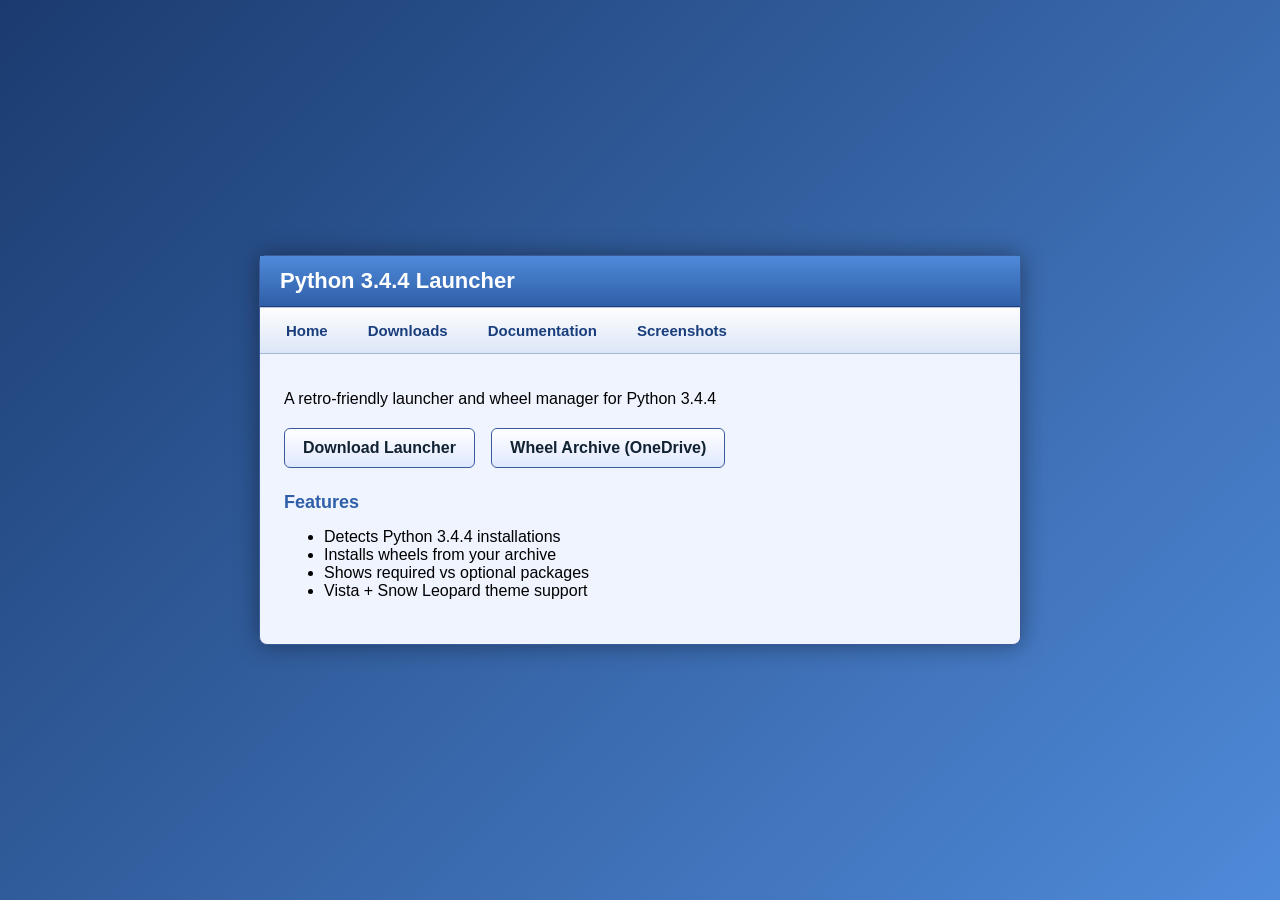
<file: index.html>
<!DOCTYPE html>
<html lang="en">
<head>
  <meta charset="UTF-8">
  <title>Python 3.4.4 Launcher</title>
  <link rel="stylesheet" href="vista.css">
</head>

<body>
  <div class="window">
    <div class="titlebar">
      <h1>Python 3.4.4 Launcher</h1>
    </div>

    <div class="navbar">
      <a href="index.html">Home</a>
      <a href="downloads.html">Downloads</a>
      <a href="docs.html">Documentation</a>
      <a href="screenshots.html">Screenshots</a>
    </div>

    <div class="content">
      <p class="tagline">A retro‑friendly launcher and wheel manager for Python 3.4.4</p>

      <div class="buttons">
        <a class="btn" href="https://1drv.ms/f/c/7ff2b2f82064b805/IgAgxcF17pIfQ6MwONpI5Ut5AV4nXUNvg_SNdJaQ8-W4qn8">Download Launcher</a>
        <a class="btn" href="https://1drv.ms/u/c/7ff2b2f82064b805/IQD3Mk1zJJ-mR4LfyS7r1kEmAVol-KBuDmc7230zk0yfKL4?e=apto6S">Wheel Archive (OneDrive)</a>
      </div>

      <h2>Features</h2>
      <ul>
        <li>Detects Python 3.4.4 installations</li>
        <li>Installs wheels from your archive</li>
        <li>Shows required vs optional packages</li>
        <li>Vista + Snow Leopard theme support</li>
      </ul>
    </div>
  </div>
</body>
</html>
</file>
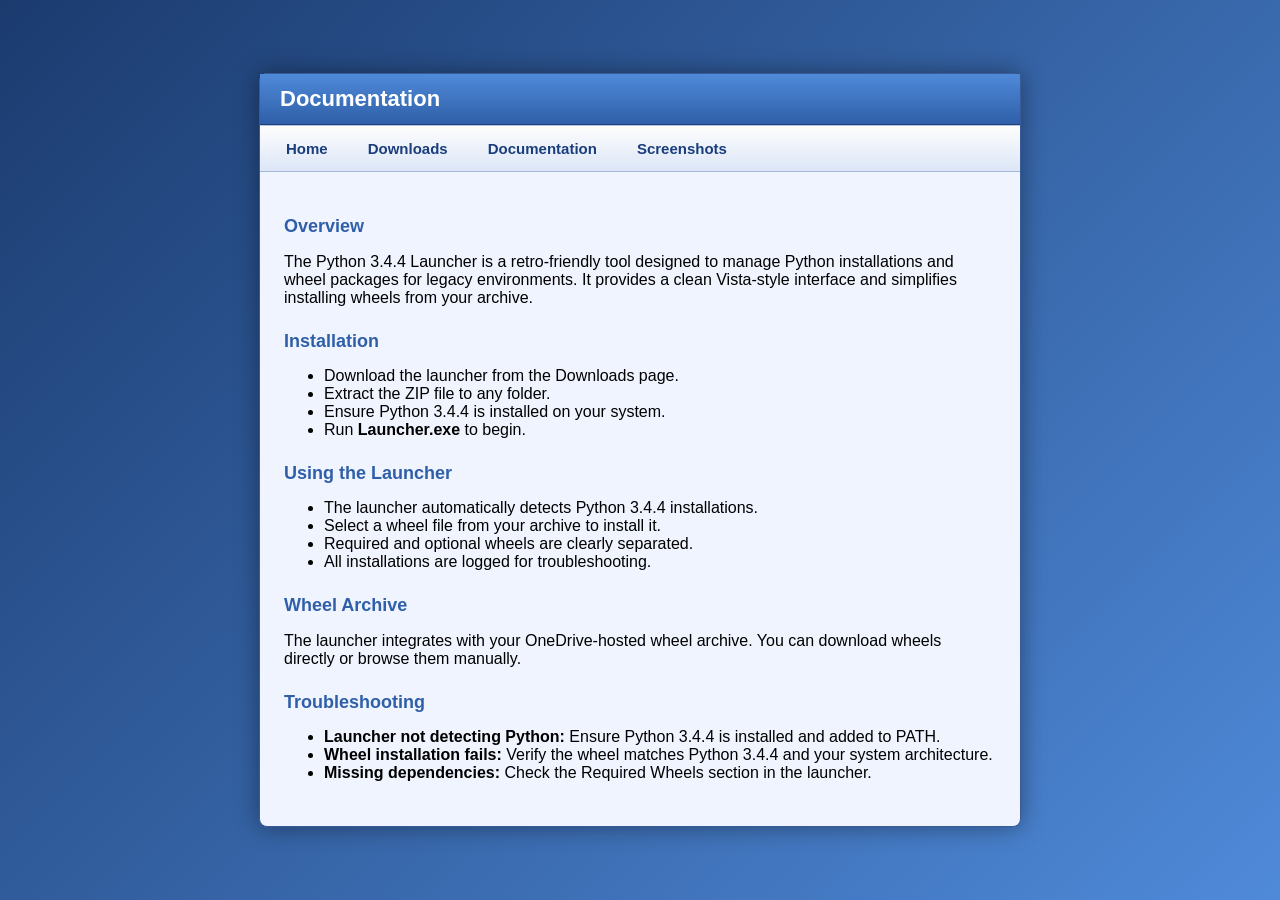
<file: docs.html>
<!DOCTYPE html>
<html lang="en">
<head>
  <meta charset="UTF-8">
  <title>Documentation – Python 3.4.4 Launcher</title>
  <link rel="stylesheet" href="vista.css">
</head>

<body>
  <div class="window">
    <div class="titlebar">
      <h1>Documentation</h1>
    </div>

    <div class="navbar">
      <a href="index.html">Home</a>
      <a href="downloads.html">Downloads</a>
      <a href="docs.html">Documentation</a>
      <a href="screenshots.html">Screenshots</a>
    </div>

    <div class="content">

      <h2>Overview</h2>
      <p>
        The Python 3.4.4 Launcher is a retro‑friendly tool designed to manage Python installations and wheel packages 
        for legacy environments. It provides a clean Vista‑style interface and simplifies installing wheels from your archive.
      </p>

      <h2>Installation</h2>
      <ul>
        <li>Download the launcher from the Downloads page.</li>
        <li>Extract the ZIP file to any folder.</li>
        <li>Ensure Python 3.4.4 is installed on your system.</li>
        <li>Run <b>Launcher.exe</b> to begin.</li>
      </ul>

      <h2>Using the Launcher</h2>
      <ul>
        <li>The launcher automatically detects Python 3.4.4 installations.</li>
        <li>Select a wheel file from your archive to install it.</li>
        <li>Required and optional wheels are clearly separated.</li>
        <li>All installations are logged for troubleshooting.</li>
      </ul>

      <h2>Wheel Archive</h2>
      <p>
        The launcher integrates with your OneDrive‑hosted wheel archive.  
        You can download wheels directly or browse them manually.
      </p>

      <h2>Troubleshooting</h2>
      <ul>
        <li><b>Launcher not detecting Python:</b> Ensure Python 3.4.4 is installed and added to PATH.</li>
        <li><b>Wheel installation fails:</b> Verify the wheel matches Python 3.4.4 and your system architecture.</li>
        <li><b>Missing dependencies:</b> Check the Required Wheels section in the launcher.</li>
      </ul>

    </div>
  </div>
</body>
</html>
</file>
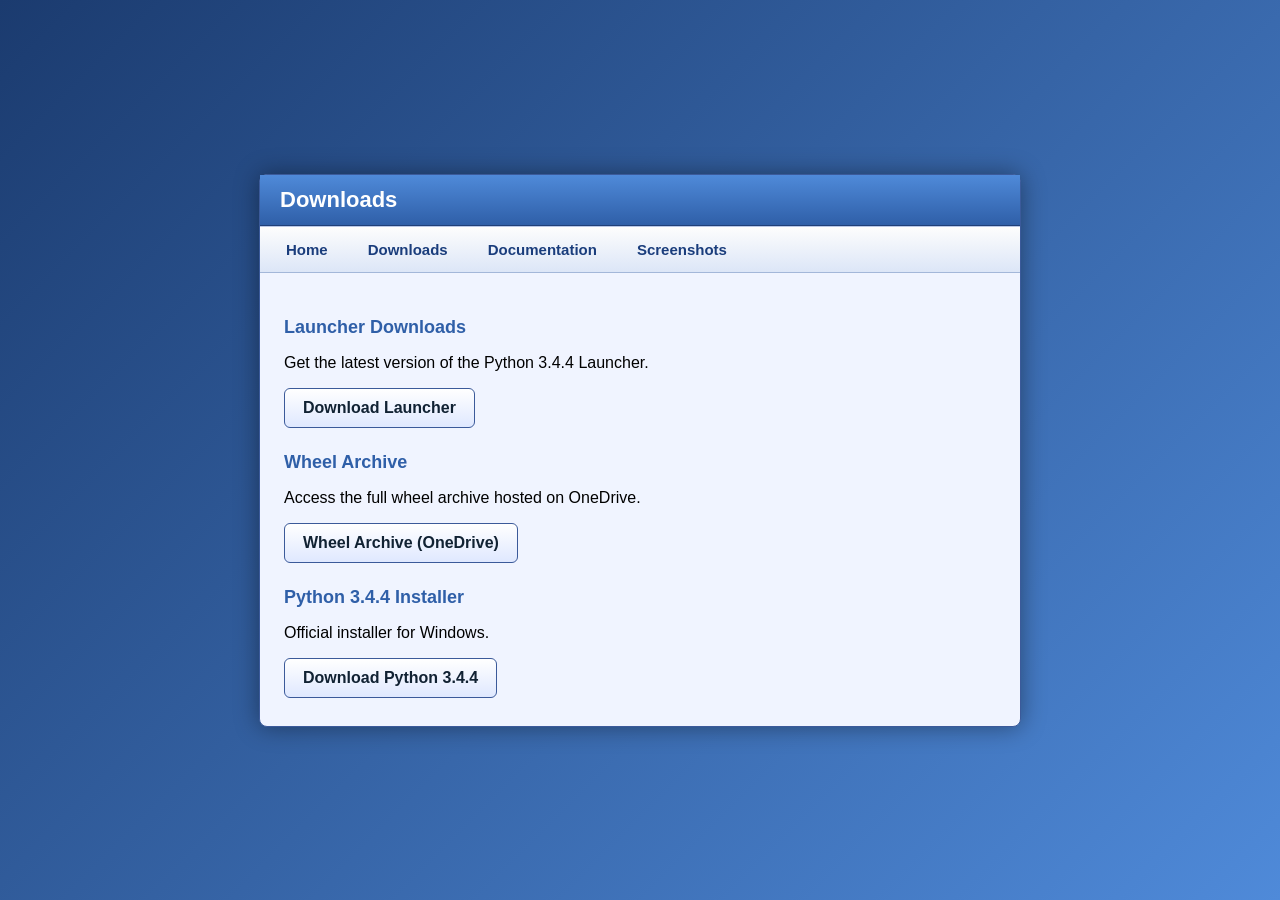
<file: downloads.html>
<!DOCTYPE html>
<html lang="en">
<head>
  <meta charset="UTF-8">
  <title>Downloads – Python 3.4.4 Launcher</title>
  <link rel="stylesheet" href="vista.css">
</head>

<body>
  <div class="window">
    <div class="titlebar">
      <h1>Downloads</h1>
    </div>

    <div class="navbar">
      <a href="index.html">Home</a>
      <a href="downloads.html">Downloads</a>
      <a href="docs.html">Documentation</a>
      <a href="screenshots.html">Screenshots</a>
    </div>

    <div class="content">
      <h2>Launcher Downloads</h2>
      <p>Get the latest version of the Python 3.4.4 Launcher.</p>
      <a class="btn" href="#">Download Launcher</a>

      <h2>Wheel Archive</h2>
      <p>Access the full wheel archive hosted on OneDrive.</p>
      <a class="btn" href="#">Wheel Archive (OneDrive)</a>

      <h2>Python 3.4.4 Installer</h2>
      <p>Official installer for Windows.</p>
      <a class="btn" href="#">Download Python 3.4.4</a>
    </div>
  </div>
</body>
</html>
</file>
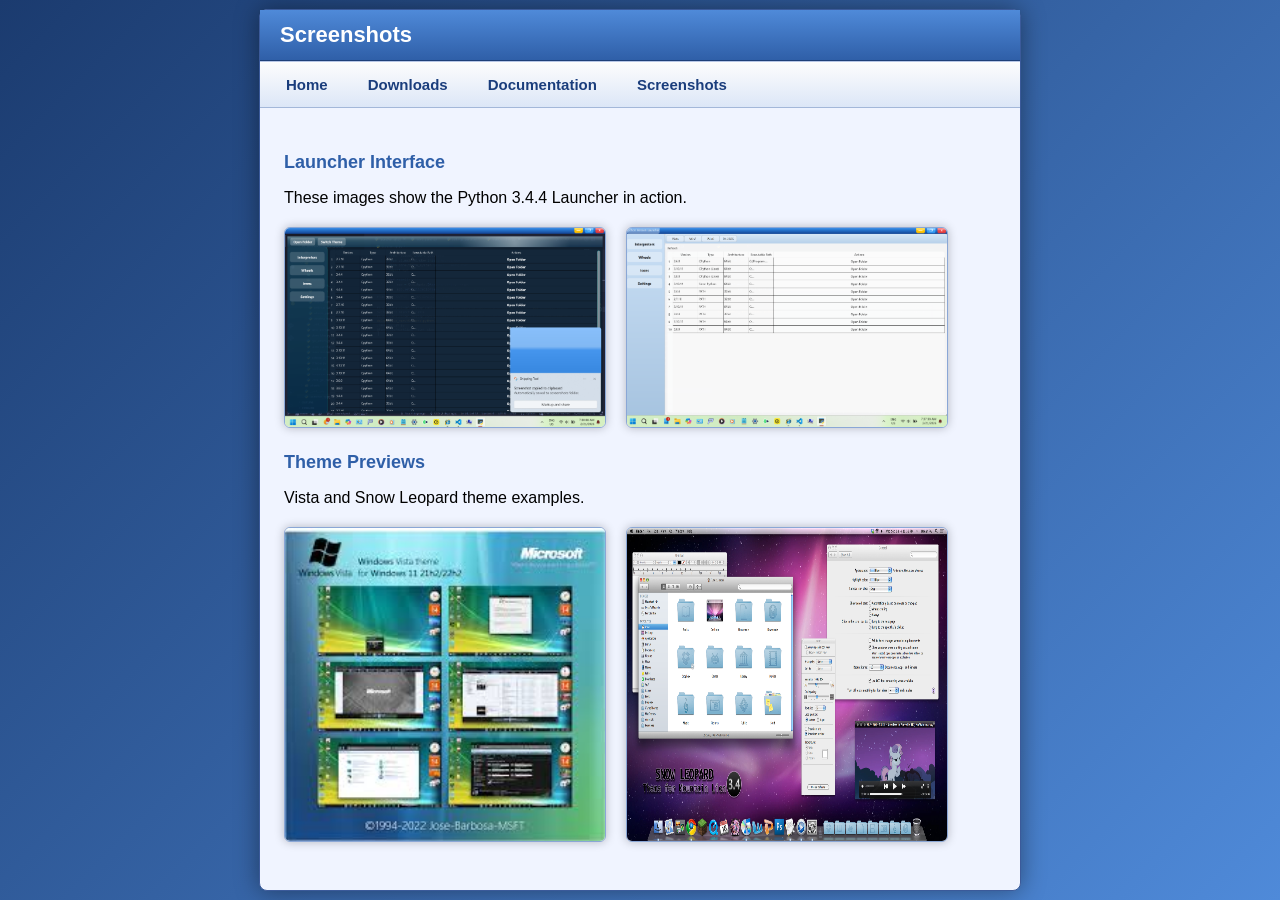
<file: screenshots.html>
<!DOCTYPE html>
<html lang="en">
<head>
  <meta charset="UTF-8">
  <title>Screenshots – Python 3.4.4 Launcher</title>
  <link rel="stylesheet" href="vista.css">
</head>

<body>
  <div class="window">
    <div class="titlebar">
      <h1>Screenshots</h1>
    </div>

    <div class="navbar">
      <a href="index.html">Home</a>
      <a href="downloads.html">Downloads</a>
      <a href="docs.html">Documentation</a>
      <a href="screenshots.html">Screenshots</a>
    </div>

    <div class="content">

      <h2>Launcher Interface</h2>
      <p>These images show the Python 3.4.4 Launcher in action.</p>

      <div class="gallery">
        <img src="assets/images/launcher1.png" alt="Launcher Screenshot 1">
        <img src="assets/images/launcher2.png" alt="Launcher Screenshot 2">
      </div>

      <h2>Theme Previews</h2>
      <p>Vista and Snow Leopard theme examples.</p>

      <div class="gallery">
        <img src="assets/images/vista-theme.png" alt="Vista Theme">
        <img src="assets/images/snowleopard-theme.png" alt="Snow Leopard Theme">
      </div>

    </div>
  </div>
</body>
</html>
</file>
<file: vista.css>
body {
  margin: 0;
  padding: 0;
  font-family: "Segoe UI", Tahoma, sans-serif;
  background: linear-gradient(135deg, #1b3b6f, #4f8ad9);
  height: 100vh;
  display: flex;
  align-items: center;
  justify-content: center;
  color: #000;
}

/* Window panel */
.window {
  background: #f0f4ff;
  border-radius: 8px;
  box-shadow: 0 0 25px rgba(0,0,0,0.4);
  width: 760px;
  max-width: 95%;
  border: 1px solid #3b5a9a;
}

/* Titlebar */
.titlebar {
  background: linear-gradient(to bottom, #4f8ad9, #2f5fa8);
  padding: 12px 20px;
  color: #fff;
  border-bottom: 1px solid #1f3f78;
}

.gallery {
  display: flex;
  gap: 20px;
  flex-wrap: wrap;
  margin: 20px 0;
}

.gallery img {
  width: 320px;
  border: 1px solid #8aa7d6;
  border-radius: 6px;
  box-shadow: 0 0 10px rgba(0,0,0,0.25);
  background: #fff;
}


.titlebar h1 {
  margin: 0;
  font-size: 22px;
  font-weight: 600;
}

/* Vista Control Panel navbar */
.navbar {
  background: linear-gradient(to bottom, #fdfdfd, #dce6f7);
  border-bottom: 1px solid #a3b7d9;
  border-top: 1px solid #b8c7e6;
  padding: 8px 16px;
  display: flex;
  gap: 20px;
  font-size: 15px;
}

.navbar a {
  color: #1a3d7c;
  text-decoration: none;
  font-weight: 600;
  padding: 6px 10px;
  border-radius: 4px;
}

.navbar a:hover {
  background: #ffffff;
  border: 1px solid #8aa7d6;
  padding: 5px 9px;
}

/* Content area */
.content {
  padding: 20px 24px 28px;
}

.tagline {
  font-size: 16px;
  margin-bottom: 20px;
}

/* Buttons */
.buttons {
  margin: 12px 0 24px;
}

.btn {
  display: inline-block;
  margin-right: 12px;
  padding: 10px 18px;
  background: linear-gradient(to bottom, #ffffff, #dfe8ff);
  border-radius: 6px;
  border: 1px solid #3b5a9a;
  text-decoration: none;
  color: #123;
  font-weight: 600;
  box-shadow: inset 0 1px 0 rgba(255,255,255,0.7);
}

.btn:hover {
  background: #ffffff;
}

/* Headings */
h2 {
  margin-top: 24px;
  font-size: 18px;
  color: #2f5fa8;
}

ul {
  margin-top: 10px;
}
</file>
